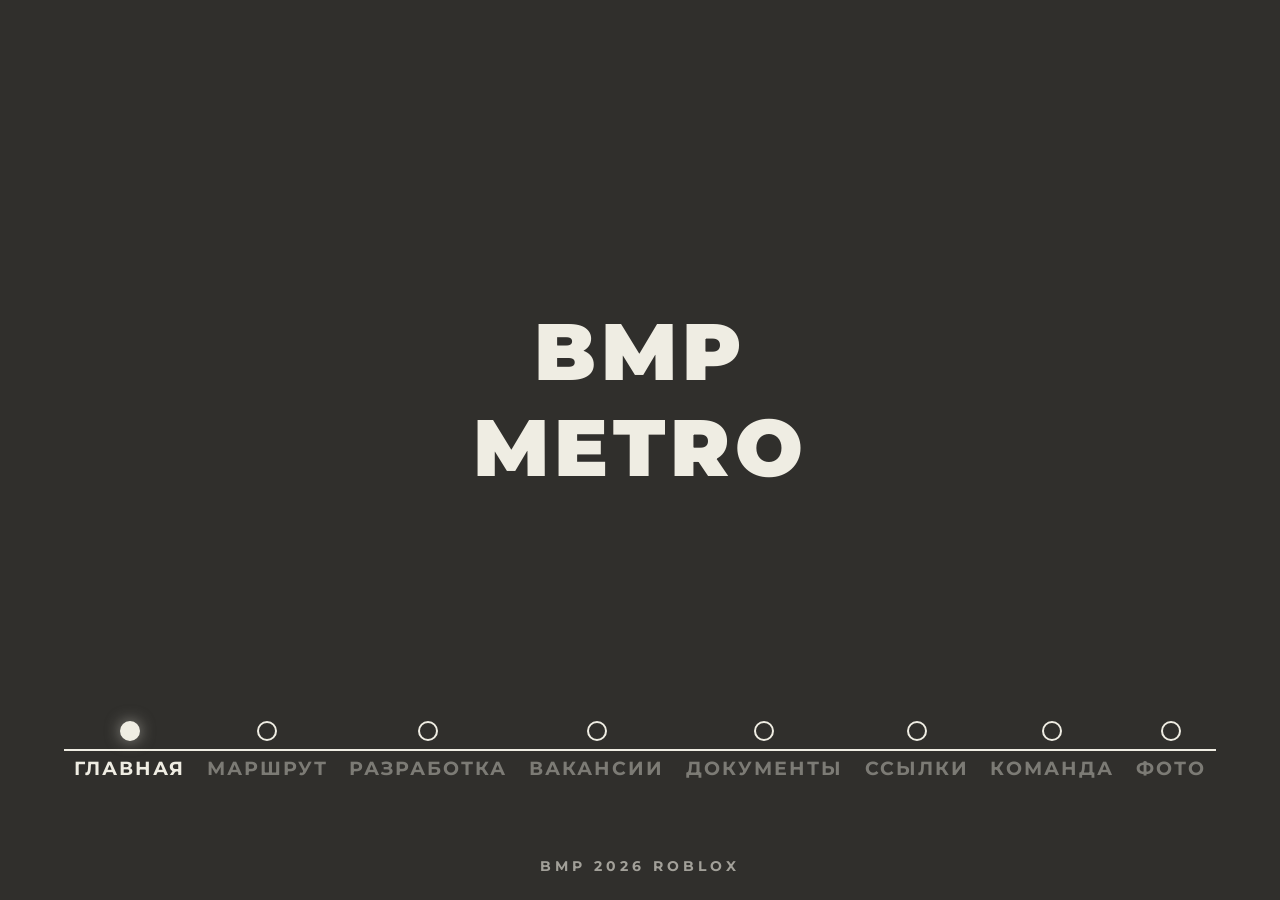
<file: index.html>
<!DOCTYPE html>
<html lang="ru">
<head>
    <meta charset="UTF-8">
    <meta name="viewport" content="width=device-width, initial-scale=1.0">
    <title>BMP Metro</title>
    <link rel="icon" type="image/png" href="icon.png">
    <link rel="stylesheet" href="style.css">
</head>
<body>
    <div class="slider-container" id="slider">
        <!-- Главная -->
        <div class="slide">
            <div class="content-wrapper">
                <h1 class="title-main">BMP METRO</h1>
            </div>
        </div>
        
        <!-- Маршруты -->
        <div class="slide">
            <div class="content-wrapper">
                <h1 class="title">МАРШРУТ</h1>
                <a href="https://drive.google.com/file/d/1nPvb8PdWbkATBlOX1Ry4ba6dl0GZWPK6/view?usp=drive_link" target="_blank" class="btn-outline">Скачать карту (PDF)</a>
            </div>
        </div>

        <!-- Разработка -->
        <div class="slide">
            <div class="content-wrapper">
                <h1 class="title">РАЗРАБОТКА</h1>
                <div class="dev-buttons">
                    <a href="https://docs.google.com/spreadsheets/d/1-rKrpUxYyIHc5Tw4LySFf5qKHYaTdOKo1fRmQlOmZkY/edit?usp=sharing" target="_blank" class="btn-outline">Статус задач</a>
                    <a href="https://calendar.google.com/calendar/embed?color=%239fe1e7&src=workerowerk@gmail.com&showTitle=0&showNav=1&showDate=1&showPrint=0&showTabs=1&showCalendars=0&showTz=0" target="_blank" class="btn-outline">План разработки</a>
                </div>
            </div>
        </div>

        <!-- Вакансии -->
        <div class="slide">
            <div class="content-wrapper">
                <h1 class="title">ВАКАНСИИ</h1>
                <div class="flex-column">
                    <div class="job">
                        <h2>3D Моделлер</h2>
                        <p>Создание архитектуры станций, вагонов и объектов окружения.</p>
                        <a href="https://discord.com/invite/s6j2kb4wnq" target="_blank" class="btn-outline">Подать заявку</a>
                    </div>
                    <div class="job">
                        <h2>Скриптер</h2>
                        <p>Написание систем управления поездами и игровой логики.</p>
                        <a href="https://discord.com/invite/s6j2kb4wnq" target="_blank" class="btn-outline">Подать заявку</a>
                    </div>
                </div>
            </div>
        </div>

        <!-- Документы -->
        <div class="slide">
            <div class="content-wrapper">
                <h1 class="title">ДОКУМЕНТЫ</h1>
                <a href="#" class="btn-outline disabled">Открыть архив</a>
            </div>
        </div>

        <!-- Ссылки -->
        <div class="slide">
            <div class="content-wrapper">
                <h1 class="title">ССЫЛКИ</h1>
                <div class="links-grid">
                    <a href="https://discord.gg/NseVn8YWgB" target="_blank" class="btn-outline">Discord</a>
                    <a href="https://t.me/BMPMetroProject" target="_blank" class="btn-outline">Telegram</a>
                    <a href="https://youtube.com/@bmp.roblox.project?si=ptEts1n1bdFLh5VZ" target="_blank" class="btn-outline">YouTube</a>
                    <a href="https://www.tiktok.com/@bmp.metro.project?_r=1&_t=ZS-98zdgyMb8Y1" target="_blank" class="btn-outline">TikTok</a>
                    <a href="https://www.roblox.com/communities/261151864/VasiKlein-Technologies#!/about" target="_blank" class="btn-outline">Roblox</a>
                </div>
            </div>
        </div>

        <!-- Команда -->
        <div class="slide">
            <div class="content-wrapper">
                <h1 class="title">КОМАНДА</h1>
                <div class="team-grid">
                    <div class="team-member">
                        <span class="team-name">VasiKlein</span>
                        <span class="team-role">Founder / Dev</span>
                    </div>
                    <div class="team-member">
                        <span class="team-name">GolDayss</span>
                        <span class="team-role">Web Designer</span>
                    </div>
                    <div class="team-member">
                        <span class="team-name">Misha_Fan122</span>
                        <span class="team-role">Project Help</span>
                    </div>
                </div>
            </div>
        </div>
        
        <!-- Фото -->
        <div class="slide">
            <div class="content-wrapper">
                <h1 class="title">ФОТОГРАФИИ</h1>
                <div class="links-grid">
                    <a href="institutional" class="btn-outline">Институтная</a>
                    <a href="novatorov_avenue" class="btn-outline">Проспект Новаторов</a>
                    <a href="observatory" class="btn-outline">Обсерватория</a>
                    <span class="btn-outline disabled">Ольховка</span>
                </div>
            </div>
        </div>
    </div>

    <!-- Навигация -->
    <div class="timeline-wrapper">
        <div class="timeline-line"></div>
        <div class="timeline-nodes">
            <div class="node active" data-index="0">
                <div class="dot"></div>
                <span class="label">Главная</span>
            </div>
            <div class="node" data-index="1">
                <div class="dot"></div>
                <span class="label">Маршрут</span>
            </div>
            <div class="node" data-index="2">
                <div class="dot"></div>
                <span class="label">Разработка</span>
            </div>
            <div class="node" data-index="3">
                <div class="dot"></div>
                <span class="label">Вакансии</span>
            </div>
            <div class="node" data-index="4">
                <div class="dot"></div>
                <span class="label">Документы</span>
            </div>
            <div class="node" data-index="5">
                <div class="dot"></div>
                <span class="label">Ссылки</span>
            </div>
            <div class="node" data-index="6">
                <div class="dot"></div>
                <span class="label">Команда</span>
            </div>
            <div class="node" data-index="7">
                <div class="dot"></div>
                <span class="label">Фото</span>
            </div>
        </div>
    </div>

    <!-- Нижний колонтитул -->
    <div class="footer">
        BMP 2026 ROBLOX
    </div>

    <script src="script.js"></script>
</body>
</html>
</file>
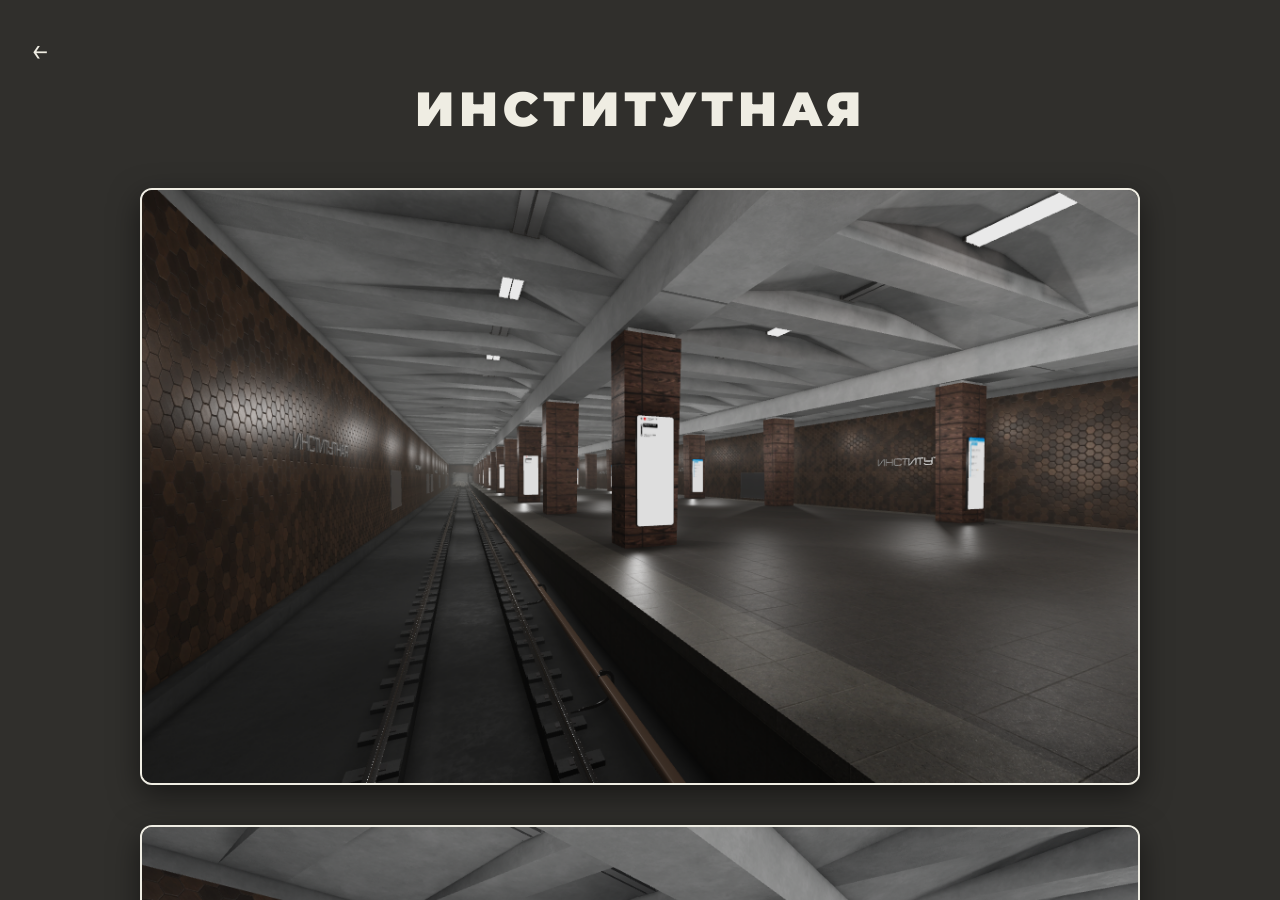
<file: institutional.html>
<!DOCTYPE html>
<html lang="ru">
<head>
    <meta charset="UTF-8">
    <meta name="viewport" content="width=device-width, initial-scale=1.0">
    <title>Институтная - Фотографии</title>
    <link rel="icon" type="image/png" href="icon.png">
    <link rel="stylesheet" href="style.css">
    <style>
        .gallery-container {
            width: 100vw;
            height: 100vh;
            display: flex;
            flex-direction: column;
            align-items: center;
            padding: 80px 20px;
            overflow-y: auto;
        }
        .back-btn {
            position: fixed;
            top: 30px;
            left: 30px;
            font-size: 2rem;
            color: var(--text-color);
            text-decoration: none;
            transition: transform 0.2s ease;
            z-index: 100;
        }
        .back-btn:hover {
            transform: translateX(-5px);
        }
        .gallery-grid {
            display: flex;
            flex-direction: column;
            gap: 40px;
            max-width: 1000px;
            width: 100%;
        }
        .gallery-img {
            width: 100%;
            height: auto;
            border-radius: 12px;
            box-shadow: 0 10px 30px rgba(0,0,0,0.5);
            border: 2px solid var(--text-color);
        }
    </style>
</head>
<body>
    <a href="/" class="back-btn">&#8592;</a>
    
    <div class="gallery-container">
        <h1 class="title" style="margin-bottom: 50px; font-size: 3rem;">Институтная</h1>
        
        <div class="gallery-grid">
            <img src="1.png" alt="Фото 1" class="gallery-img">
            <img src="2.png" alt="Фото 2" class="gallery-img">
            <img src="3.png" alt="Фото 3" class="gallery-img">
        </div>
    </div>
</body>
</html>
</file>
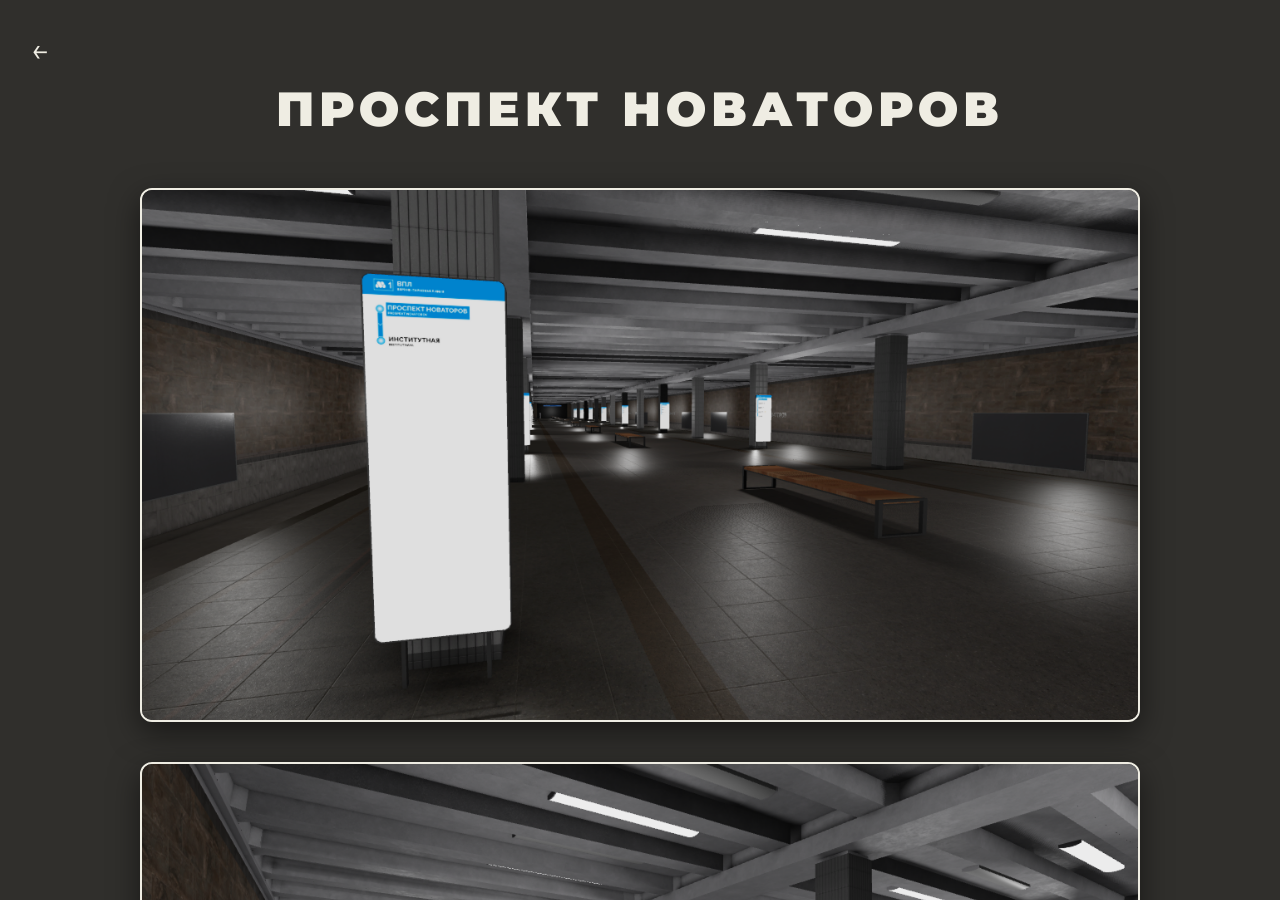
<file: novatorov_avenue.html>
<!DOCTYPE html>
<html lang="ru">
<head>
    <meta charset="UTF-8">
    <meta name="viewport" content="width=device-width, initial-scale=1.0">
    <title>Проспект Новаторов - Фотографии</title>
    <link rel="icon" type="image/png" href="icon.png">
    <link rel="stylesheet" href="style.css">
    <style>
        .gallery-container {
            width: 100vw;
            height: 100vh;
            display: flex;
            flex-direction: column;
            align-items: center;
            padding: 80px 20px;
            overflow-y: auto;
        }
        .back-btn {
            position: fixed;
            top: 30px;
            left: 30px;
            font-size: 2rem;
            color: var(--text-color);
            text-decoration: none;
            transition: transform 0.2s ease;
            z-index: 100;
        }
        .back-btn:hover {
            transform: translateX(-5px);
        }
        .gallery-grid {
            display: flex;
            flex-direction: column;
            gap: 40px;
            max-width: 1000px;
            width: 100%;
        }
        .gallery-img {
            width: 100%;
            height: auto;
            border-radius: 12px;
            box-shadow: 0 10px 30px rgba(0,0,0,0.5);
            border: 2px solid var(--text-color);
        }
    </style>
</head>
<body>
    <a href="/" class="back-btn">&#8592;</a>
    
    <div class="gallery-container">
        <h1 class="title" style="margin-bottom: 50px; font-size: 3rem; white-space: normal; text-align: center;">Проспект Новаторов</h1>
        
        <div class="gallery-grid">
            <img src="4.png" alt="Фото 4" class="gallery-img">
            <img src="5.png" alt="Фото 5" class="gallery-img">
            <img src="6.png" alt="Фото 6" class="gallery-img">
        </div>
    </div>
</body>
</html>
</file>
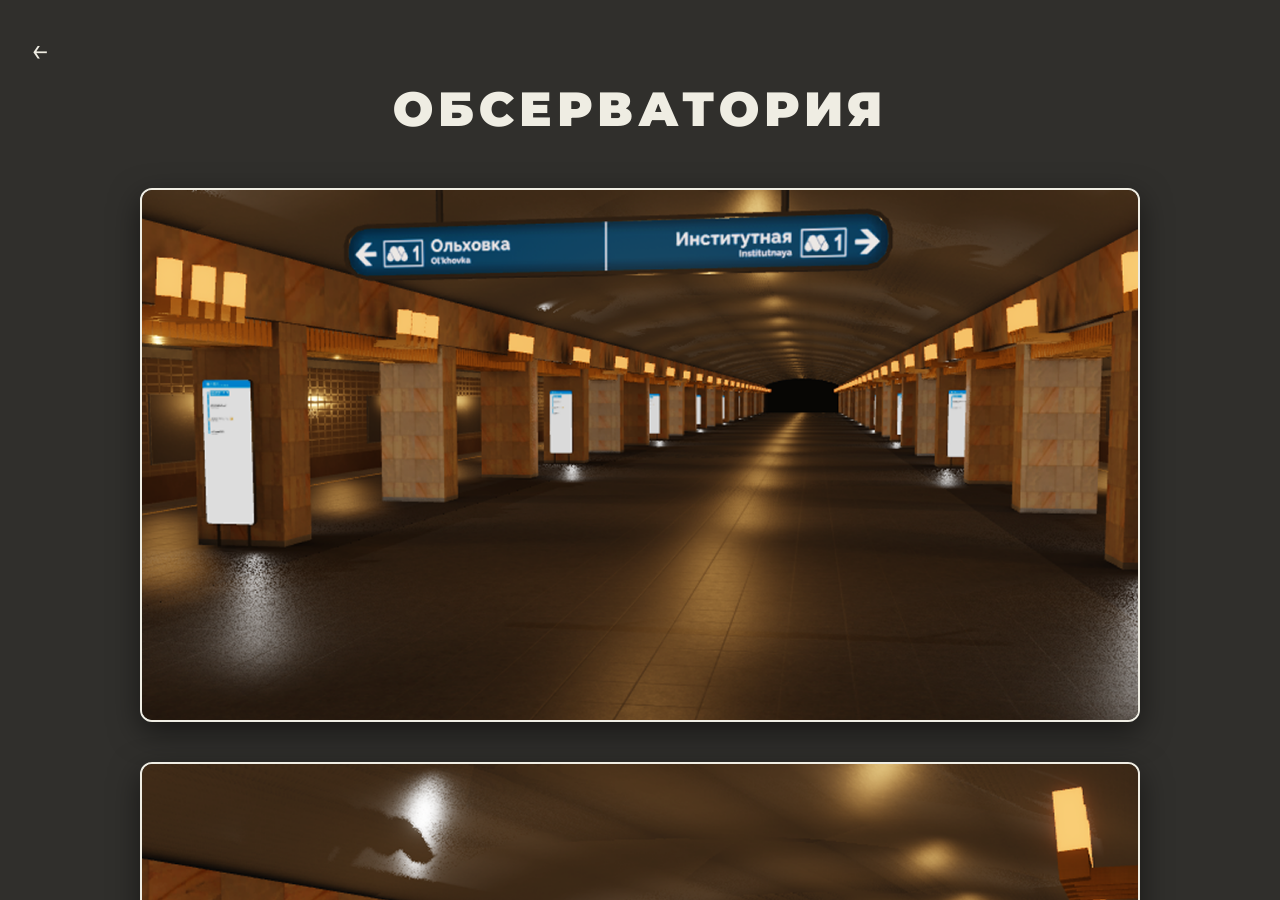
<file: observatory.html>
<!DOCTYPE html>
<html lang="ru">
<head>
    <meta charset="UTF-8">
    <meta name="viewport" content="width=device-width, initial-scale=1.0">
    <title>Обсерватория - Фотографии</title>
    <link rel="icon" type="image/png" href="icon.png">
    <link rel="stylesheet" href="style.css">
    <style>
        .gallery-container {
            width: 100vw;
            height: 100vh;
            display: flex;
            flex-direction: column;
            align-items: center;
            padding: 80px 20px;
            overflow-y: auto;
        }
        .back-btn {
            position: fixed;
            top: 30px;
            left: 30px;
            font-size: 2rem;
            color: var(--text-color);
            text-decoration: none;
            transition: transform 0.2s ease;
            z-index: 100;
        }
        .back-btn:hover {
            transform: translateX(-5px);
        }
        .gallery-grid {
            display: flex;
            flex-direction: column;
            gap: 40px;
            max-width: 1000px;
            width: 100%;
        }
        .gallery-img {
            width: 100%;
            height: auto;
            border-radius: 12px;
            box-shadow: 0 10px 30px rgba(0,0,0,0.5);
            border: 2px solid var(--text-color);
        }
    </style>
</head>
<body>
    <a href="/" class="back-btn">&#8592;</a>
    
    <div class="gallery-container">
        <h1 class="title" style="margin-bottom: 50px; font-size: 3rem; white-space: normal; text-align: center;">Обсерватория</h1>
        
        <div class="gallery-grid">
            <img src="7.png" alt="Фото 7" class="gallery-img">
            <img src="8.png" alt="Фото 8" class="gallery-img">
            <img src="9.png" alt="Фото 9" class="gallery-img">
        </div>
    </div>
</body>
</html>
</file>
<file: style.css>
@import url('https://fonts.googleapis.com/css2?family=Montserrat:wght@400;700;900&display=swap');

:root {
    --bg-color: #302f2c;
    --text-color: #efede3;
}

* {
    box-sizing: border-box;
    margin: 0;
    padding: 0;
}

body {
    background-color: var(--bg-color);
    color: var(--text-color);
    font-family: 'Montserrat', sans-serif;
    overflow: hidden;
    height: 100vh;
    width: 100vw;
}

/* Десктопная версия: Горизонтальный слайдер */
.slider-container {
    display: flex;
    width: 800vw;
    height: 100vh;
    transition: transform 0.8s cubic-bezier(0.25, 1, 0.5, 1);
    will-change: transform;
}

.slide {
    flex: 0 0 100vw;
    height: 100vh;
    display: flex;
    flex-direction: column;
    justify-content: center;
    align-items: center;
    padding: 60px 5% 140px 5%;
    overflow-y: auto;
    overflow-x: hidden;
}

.content-wrapper {
    width: 100%;
    max-width: 1800px;
    display: flex;
    flex-direction: column;
    align-items: center;
    justify-content: center;
    text-align: center;
    margin: auto;
}

.title {
    font-size: 5rem;
    font-weight: 900;
    margin-bottom: 20px;
    text-transform: uppercase;
    letter-spacing: 5px;
    white-space: nowrap;
}

.title-main {
    font-size: 5rem;
    font-weight: 900;
    margin-bottom: 20px;
    text-transform: uppercase;
    letter-spacing: 5px;
    white-space: pre-wrap;
    line-height: 1.2;
}

.subtitle {
    font-size: 1.5rem;
    font-weight: 400;
}

.dev-buttons {
    display: flex;
    flex-direction: row;
    gap: 40px;
    justify-content: center;
    flex-wrap: wrap;
    margin-top: 30px;
}

.flex-column {
    display: flex;
    flex-direction: column;
    gap: 50px;
    margin-top: 40px;
    align-items: center;
}

.job {
    display: flex;
    flex-direction: column;
    align-items: center;
    text-align: center;
    max-width: 600px;
}

.job h2 {
    font-size: 2.5rem;
    margin-bottom: 10px;
    font-weight: 700;
}

.job p {
    font-size: 1.2rem;
    margin-bottom: 15px;
}

.links-grid {
    display: flex;
    flex-wrap: wrap;
    gap: 20px;
    justify-content: center;
    margin-top: 40px;
    max-width: 900px;
}

.btn-outline {
    border: 2px solid var(--text-color);
    color: var(--text-color);
    padding: 15px 35px;
    border-radius: 50px;
    font-size: 1.2rem;
    font-weight: 700;
    text-decoration: none;
    transition: all 0.3s ease;
    cursor: pointer;
    background: transparent;
    display: inline-block;
    margin-top: 15px;
}

.btn-outline:hover {
    background-color: var(--text-color);
    color: var(--bg-color);
}

.btn-outline.disabled {
    opacity: 0.5;
    cursor: not-allowed;
    pointer-events: none;
}
.btn-outline.disabled:hover {
    background-color: transparent;
    color: var(--text-color);
}

.team-grid {
    display: flex;
    flex-direction: row;
    flex-wrap: wrap;
    gap: 60px;
    justify-content: center;
    margin-top: 60px;
}

.team-member {
    display: flex;
    flex-direction: column;
    align-items: center;
    gap: 5px;
}

.team-name {
    font-size: 1.5rem;
    font-weight: 900;
    letter-spacing: 1px;
}

.team-role {
    font-size: 0.9rem;
    font-weight: 700;
    text-transform: uppercase;
    letter-spacing: 2px;
    opacity: 0.5;
}

.timeline-wrapper {
    position: fixed;
    bottom: 120px;
    left: 5%;
    width: 90%;
    height: 60px;
    display: flex;
    align-items: center;
    justify-content: center;
    z-index: 100;
}

.timeline-line {
    position: absolute;
    top: 50%;
    left: 0;
    right: 0;
    height: 2px;
    background-color: var(--text-color);
    transform: translateY(-50%);
    z-index: 1;
}

.timeline-nodes {
    position: relative;
    z-index: 2;
    display: flex;
    justify-content: space-between;
    width: 100%;
}

.node {
    display: flex;
    flex-direction: column;
    align-items: center;
    cursor: pointer;
    position: relative;
    padding: 10px;
}

.dot {
    width: 20px;
    height: 20px;
    background-color: var(--bg-color);
    border: 2px solid var(--text-color);
    border-radius: 50%;
    margin-bottom: 15px;
    transition: all 0.3s ease;
}

.node.active .dot, .node:hover .dot {
    background-color: var(--text-color);
    box-shadow: 0 0 15px rgba(239, 237, 227, 0.5);
}

.label {
    font-size: 1.2rem;
    text-transform: uppercase;
    font-weight: 700;
    letter-spacing: 2px;
    transition: opacity 0.3s ease;
    opacity: 0.4;
}

.node.active .label, .node:hover .label {
    opacity: 1;
}

.footer {
    position: fixed;
    bottom: 25px;
    left: 0;
    width: 100%;
    text-align: center;
    font-size: 0.9rem;
    font-weight: 700;
    letter-spacing: 4px;
    text-transform: uppercase;
    opacity: 0.6;
    z-index: 99;
}

/* Мобильная адаптация: Вертикальный скролл */
@media (max-width: 900px) {
    /* Разрешаем обычный скролл на мобилках */
    body {
        overflow-y: auto;
        overflow-x: hidden;
    }
    
    /* Убираем жесткую ширину для контейнера */
    .slider-container {
        width: 100vw;
        height: auto;
        flex-direction: column; /* Элементы идут друг под другом */
        transform: none !important; /* Отключаем горизонтальную трансформацию */
        transition: none; /* Отключаем анимацию */
    }

    .slide {
        width: 100vw;
        height: auto; /* Высота подстраивается под контент */
        min-height: 100vh; /* Минимум один экран на секцию */
        padding: 60px 5% 60px 5%; /* Убираем огромный отступ снизу */
    }

    .title, .title-main { font-size: 3rem; letter-spacing: 3px; }
    
    /* Скрываем горизонтальный таймлайн на мобильных */
    .timeline-wrapper { 
        display: none; 
    }
    
    /* Колонтитул оставляем, но делаем его статичным или прячем */
    .footer { 
        position: relative;
        bottom: 0;
        margin-top: 40px;
        margin-bottom: 20px;
        font-size: 0.8rem; 
    }
}

@media (max-width: 600px) {
    .title, .title-main { font-size: 2.2rem; white-space: normal; } 
    .subtitle { font-size: 1.1rem; }
    .job h2 { font-size: 2rem; }
    
    .dev-buttons {
        flex-direction: column;
        gap: 20px;
    }
}
</file>
